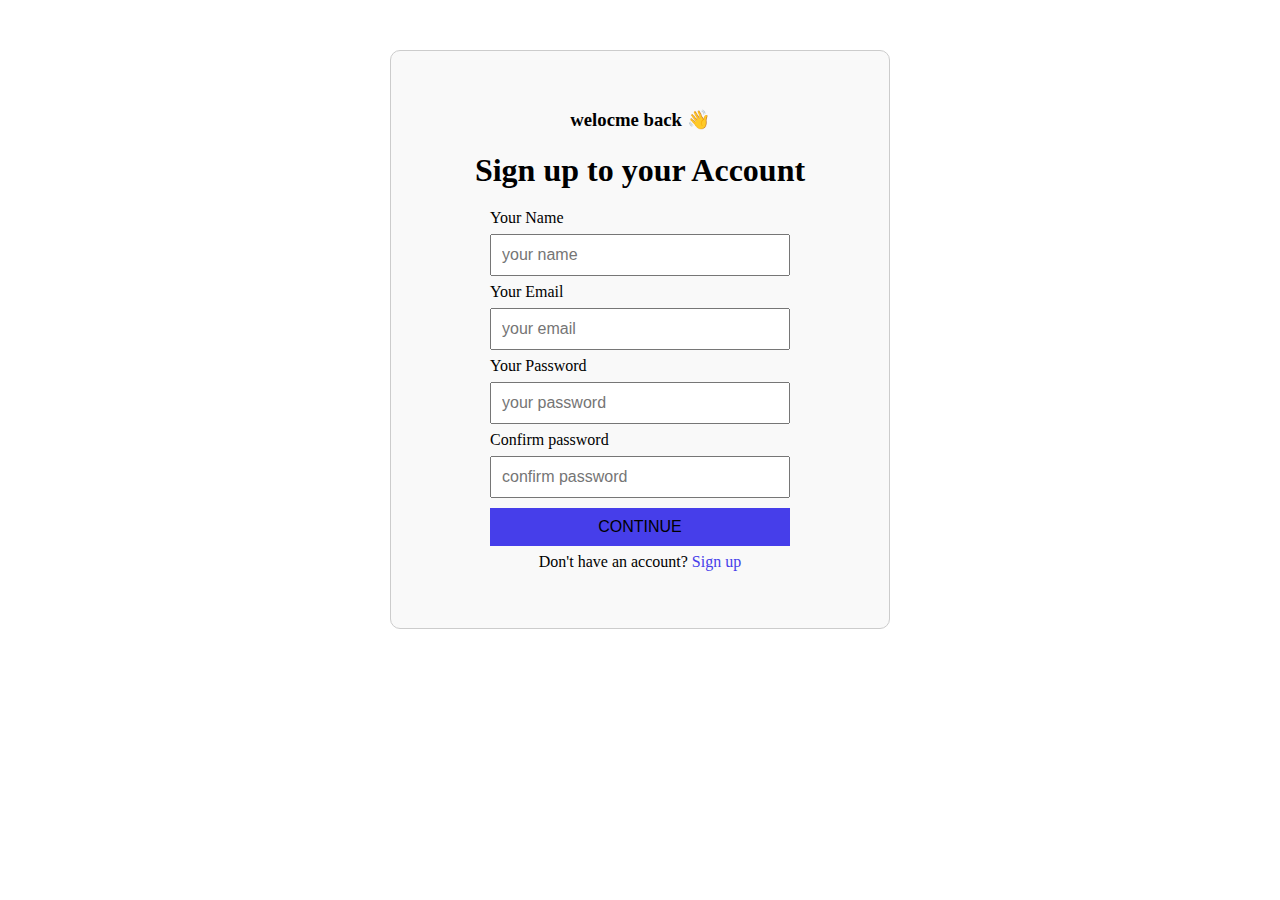
<file: index.html>
<!DOCTYPE html>
<html lang="en">

<head>
    <meta charset="UTF-8">
    <meta name="viewport" content="width=device-width, initial-scale=1.0">
    <title>Sign Up PAGE</title>
    <link rel="stylesheet" href="style.css">
</head>

<body>
    <div class="form-container">
        <h3>welocme back &#x1F44B</h3>
        <h1>Sign up to your Account</h1>
        <form id="form-box">
            <label for="nam" class="tex">Your Name</label>
            <div class="input-box">
                <input class="tex size" type="text" placeholder="your name" id="name" name="nam">
            </div>

            <label class="tex" for="email">Your Email</label>
            <div class="input-box">
                <input class="tex size" type="text" placeholder="your email" id="email" name="email">
            </div>

            <label class="tex" for="password">Your Password</label>
            <div class="input-box">
                <input class="tex size" type="password" placeholder="your password" id="password" name="password">
            </div>

            <label class="tex" for="confirm-password">Confirm password</label>
            <div class="input-box">
                <input class="tex size" type="text" placeholder="confirm password" id="confirm-password" name="confirm-password">
            </div>

            <button class="size" id="sign-up">CONTINUE</button>

            <div id="sign-up-error">
                Error : All feilds are mandatory!
            </div>

        </form>

        <p class="tex">Don't have an account? <span id="redirect">Sign up</span></p>

    </div>

    <script src="script.js"></script> 
</body>

</html>
</file>
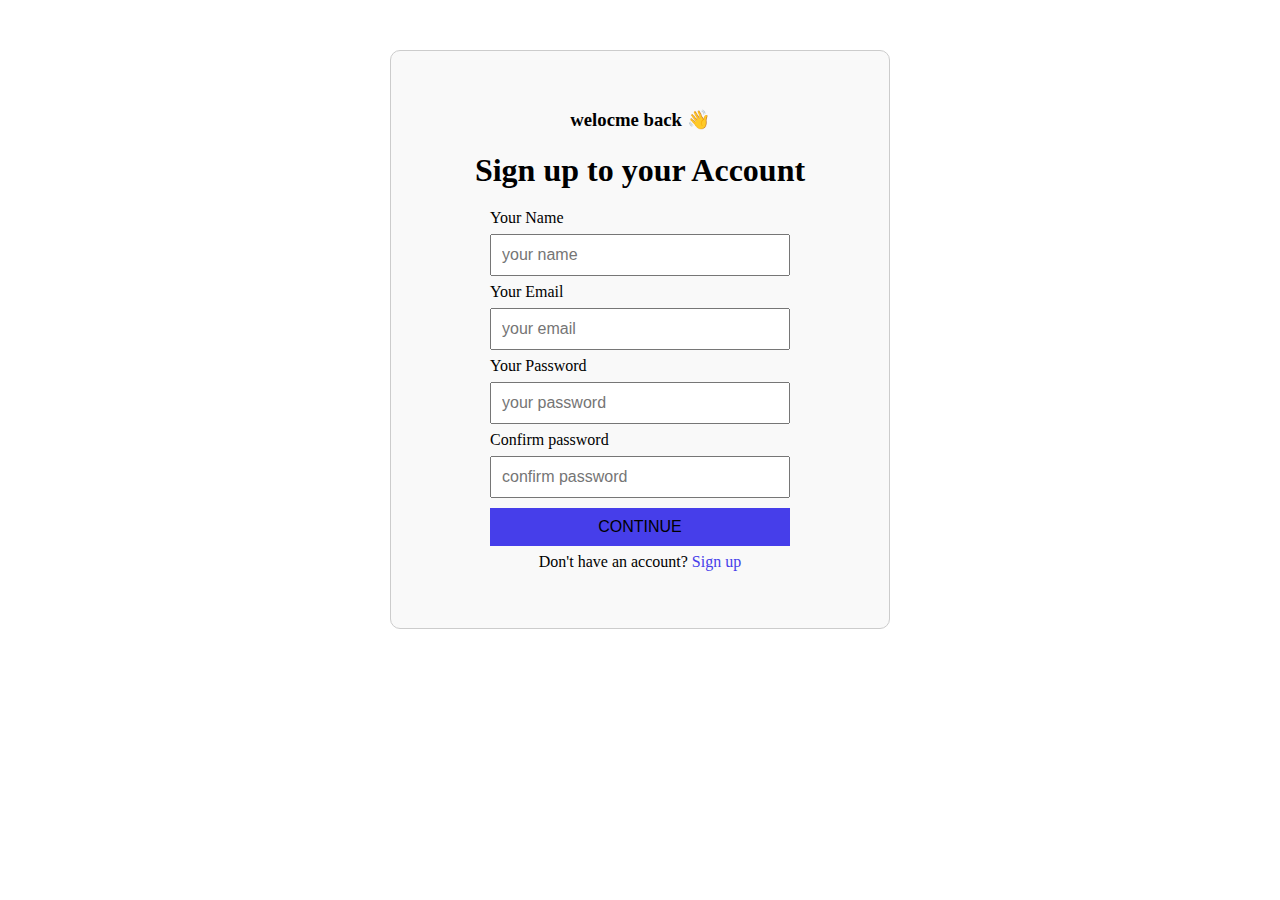
<file: profilePage.html>
<!DOCTYPE html>
<html lang="en">
<head>
    <meta charset="UTF-8">
    <meta name="viewport" content="width=device-width, initial-scale=1.0">
    <title>profile Page</title>
    <link rel="stylesheet" href="style2.css">
    <link rel="stylesheet" href="https://cdnjs.cloudflare.com/ajax/libs/font-awesome/6.4.2/css/all.min.css" integrity="sha512-z3gLpd7yknf1YoNbCzqRKc4qyor8gaKU1qmn+CShxbuBusANI9QpRohGBreCFkKxLhei6S9CQXFEbbKuqLg0DA==" crossorigin="anonymous" referrerpolicy="no-referrer" />
</head>
<body>
    <div class="profile-card">
        <h1 id="success">Sign Up Successfull !</h1>
        <h3>Profile</h3>
        <h1 id="pic"><i class="fa-regular fa-user fa-2xl"></i></h1>
        <table>
            <tr>
                <td>Name </td>
                <td id="name">: Accio</td>
            </tr>
            <tr>
                <td>Email </td>
                <td id="email">: Accio</td>
            </tr>
            <tr>
                <td>Password </td>
                <td id="password">: Accio</td>
            </tr>
            <tr>
                <td>Access Token </td>
                <td id="token">: Accio</td>
            </tr>
        </table>

        <button id="log-out">Log Out</button>
    </div>

    <script src="script2.js"></script> 
</body>
</html>
</file>
<file: style.css>
*{
    margin: 0px;
    padding: 0px;
    box-sizing: border-box;
    
}

#sign-up-error{
    display: none;
}

.form-container{
    max-width: 500px;
    padding: 50px;
    display: flex;
    flex-direction: column;
    justify-content: center;
    align-items: center;
    line-height: 2;
    margin: 50px auto;
    border: 1px solid #ccc;
    border-radius: 10px;
    background-color: #f9f9f9;
    
}

.tex{
    font-size: 16px;
}
.size{
    padding: 10px;
    width: 300px;
}

#sign-up{
    margin-top: 10px;
    background-color: #463EEA;
    border: none;
    font-size: 16px;
    font-size: 800;
    cursor: pointer;
}

#sign-up-error{
    color: red;
}
#redirect{
    color: #463EEA;
    cursor: pointer;
}
</file>
<file: style2.css>
*{
    margin: 0;
    padding: 0;
    box-sizing: border-box;
}

#success{
    color: green;
}
#pic{
    margin: 20px;
}
.profile-card{
    max-width: 500px;
    padding: 50px;
    display: flex;
    flex-direction: column;
    justify-content: center;
    align-items: center;
    line-height: 2;
    margin: 50px auto;
    border: 1px solid #ccc;
    border-radius: 10px;
    background-color: #f9f9f9;
}

#log-out{
    margin-top: 10px;
    padding: 10px;
    width: 300px;
    background-color: #463EEA;
    border: none;
    font-size: 16px;
    font-size: 800;
    cursor: pointer;
}
</file>
